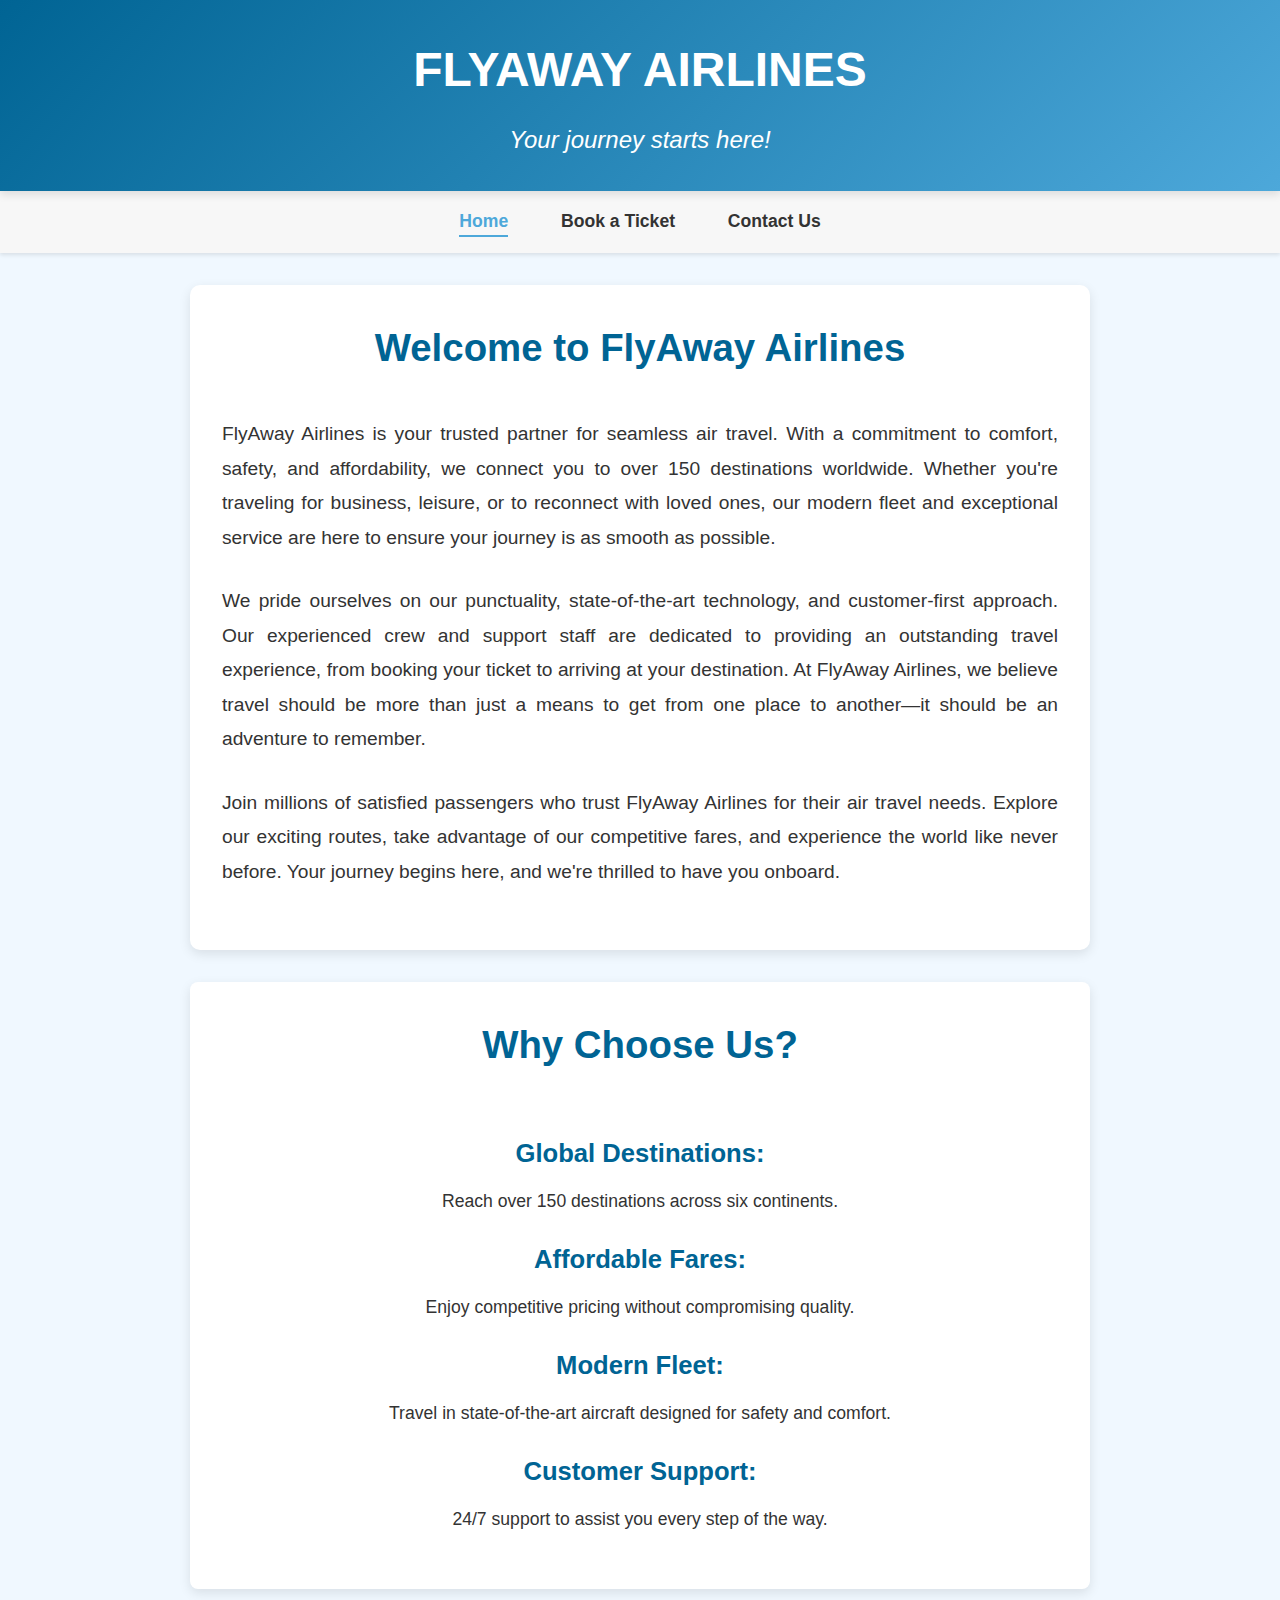
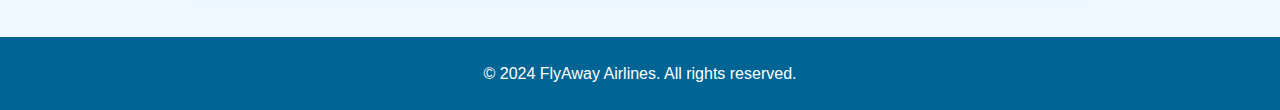
<file: index.html>
<!DOCTYPE html>
<html lang="en">
<head>
    <meta charset="UTF-8">
    <meta name="viewport" content="width=device-width, initial-scale=1.0">
    <title>FlyAway Airlines</title>
    <link rel="stylesheet" href="styles.css">
</head>
<body>

    <header>
        <h1>FlyAway Airlines</h1>
        <p>Your journey starts here!</p>
    </header>

    <nav>
        <a href="index.html" class="active">Home</a>
        <a href="reservation.html">Book a Ticket</a>
        <a href="contact.html">Contact Us</a>
    </nav>

    <div class="container">
        <h2>Welcome to FlyAway Airlines</h2>
        <p>FlyAway Airlines is your trusted partner for seamless air travel. With a commitment to comfort, safety, and affordability, we connect you to over 150 destinations worldwide. Whether you're traveling for business, leisure, or to reconnect with loved ones, our modern fleet and exceptional service are here to ensure your journey is as smooth as possible.</p>
        <p>We pride ourselves on our punctuality, state-of-the-art technology, and customer-first approach. Our experienced crew and support staff are dedicated to providing an outstanding travel experience, from booking your ticket to arriving at your destination. At FlyAway Airlines, we believe travel should be more than just a means to get from one place to another—it should be an adventure to remember.</p>
        <p>Join millions of satisfied passengers who trust FlyAway Airlines for their air travel needs. Explore our exciting routes, take advantage of our competitive fares, and experience the world like never before. Your journey begins here, and we're thrilled to have you onboard.</p>
    </div>

    <!-- Why Choose Us Section -->
    <div class="why-choose-us">
        <h3>Why Choose Us?</h3>
        <div class="reason">
            <h4>Global Destinations:</h4>
            <p>Reach over 150 destinations across six continents.</p>
        </div>
        <div class="reason">
            <h4>Affordable Fares:</h4>
            <p>Enjoy competitive pricing without compromising quality.</p>
        </div>
        <div class="reason">
            <h4>Modern Fleet:</h4>
            <p>Travel in state-of-the-art aircraft designed for safety and comfort.</p>
        </div>
        <div class="reason">
            <h4>Customer Support:</h4>
            <p>24/7 support to assist you every step of the way.</p>
        </div>
    </div>

    <footer>
        <p>&copy; 2024 FlyAway Airlines. All rights reserved.</p>
    </footer>

</body>
</html>
</file>
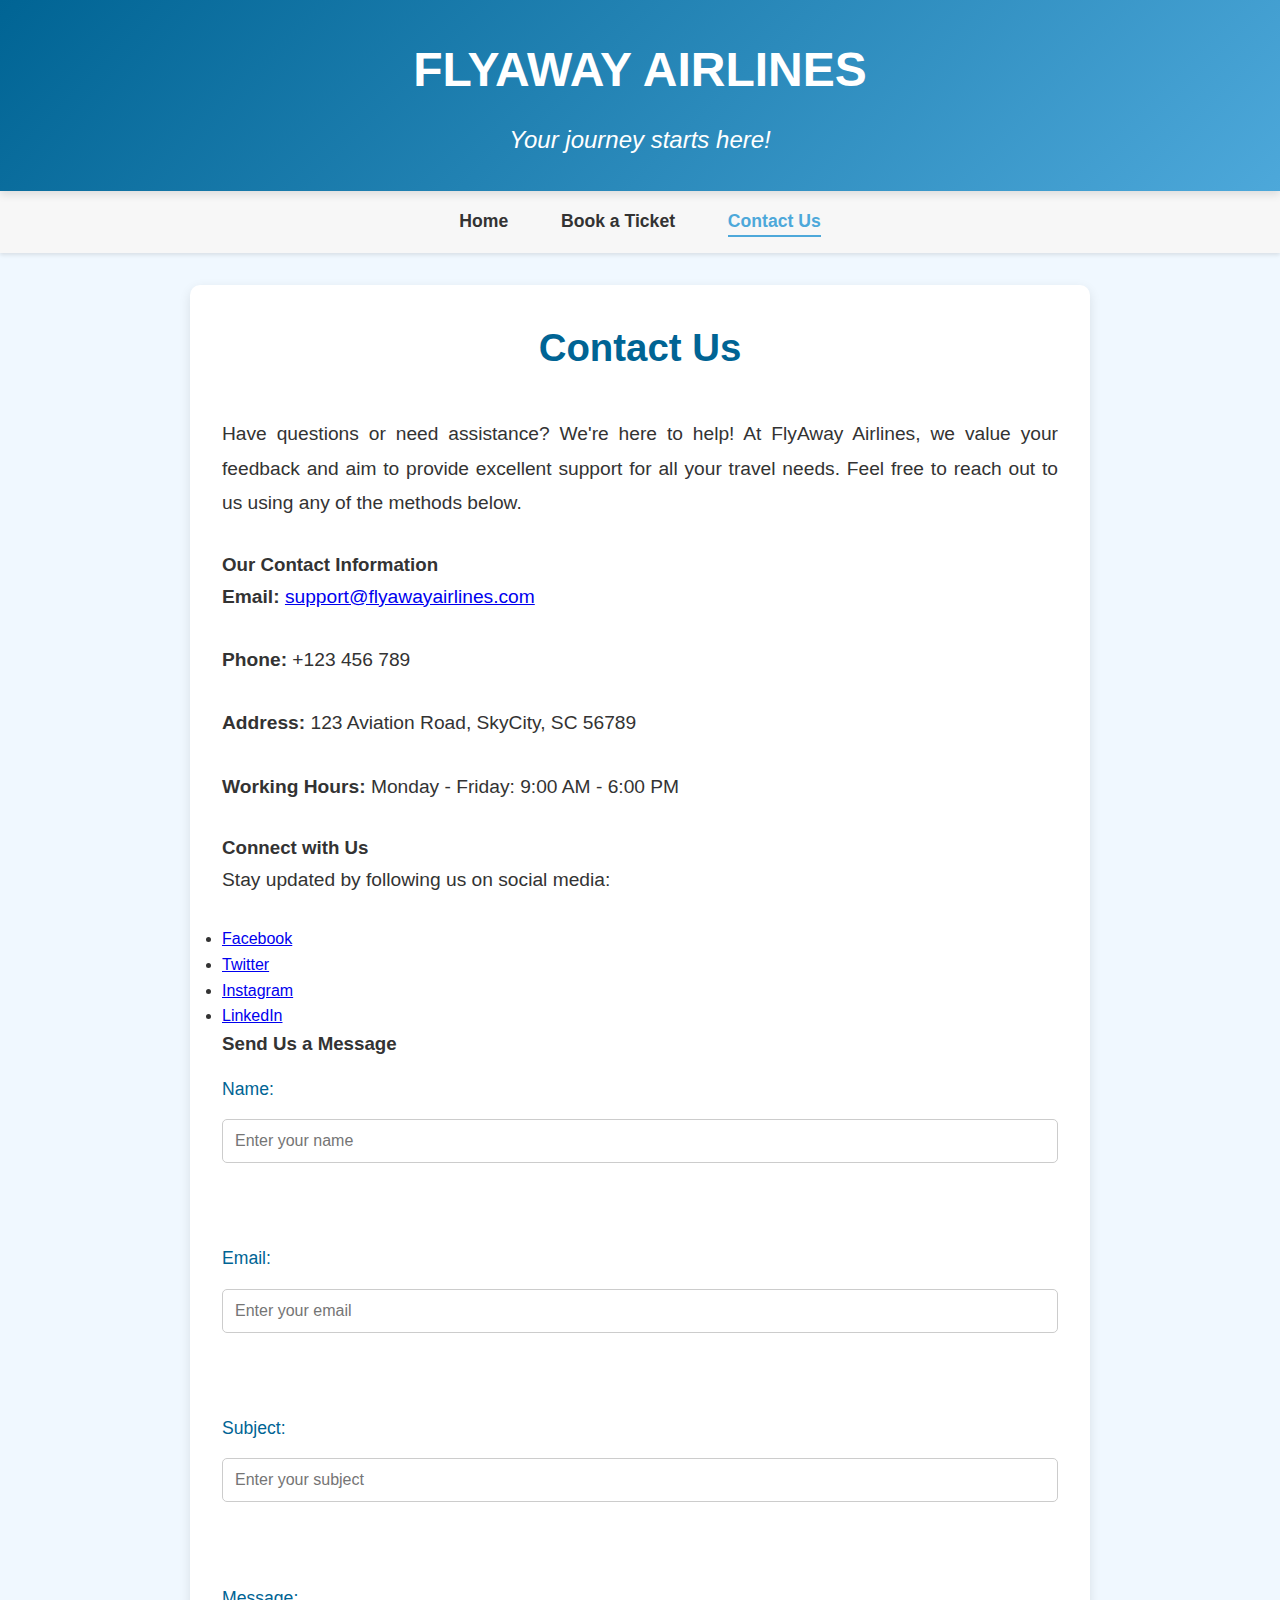
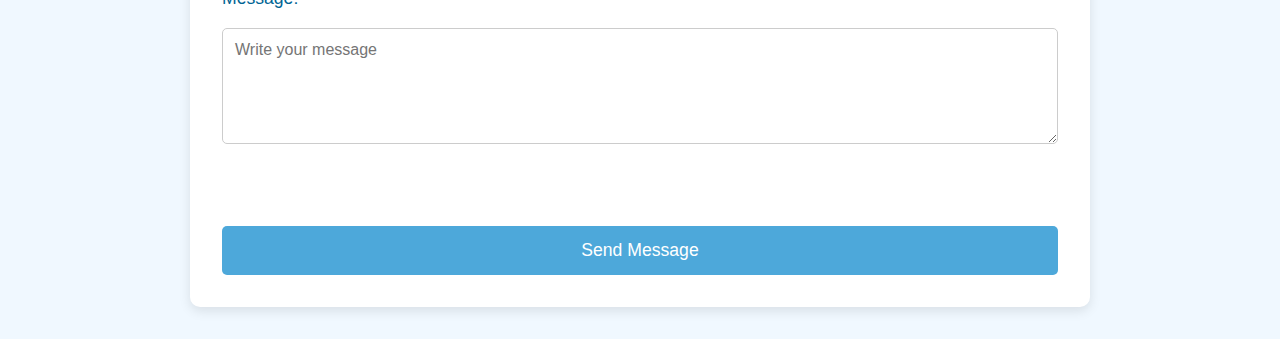
<file: contact.html>
<!DOCTYPE html>
<html lang="en">
<head>
    <meta charset="UTF-8">
    <meta name="viewport" content="width=device-width, initial-scale=1.0">
    <title>Contact Us - FlyAway Airlines</title>
    <link rel="stylesheet" href="styles.css">
    <script defer src="script.js"></script>
</head>
<body>
    <header>
        <h1>FlyAway Airlines</h1>
        <p>Your journey starts here!</p>
    </header>

    <nav>
        <a href="index.html">Home</a>
        <a href="reservation.html">Book a Ticket</a>
        <a href="contact.html" class="active">Contact Us</a>
    </nav>

    <div class="container">
        <h2>Contact Us</h2>
        <p>
            Have questions or need assistance? We're here to help! At FlyAway Airlines, we value your feedback and aim to provide excellent support for all your travel needs. Feel free to reach out to us using any of the methods below.
        </p>

        <div class="contact-details">
            <h3>Our Contact Information</h3>
            <p><strong>Email:</strong> <a href="mailto:support@flyawayairlines.com">support@flyawayairlines.com</a></p>
            <p><strong>Phone:</strong> +123 456 789</p>
            <p><strong>Address:</strong> 123 Aviation Road, SkyCity, SC 56789</p>
            <p><strong>Working Hours:</strong> Monday - Friday: 9:00 AM - 6:00 PM</p>
        </div>

        <div class="social-media">
            <h3>Connect with Us</h3>
            <p>Stay updated by following us on social media:</p>
            <ul>
                <li><a href="#" target="_blank">Facebook</a></li>
                <li><a href="#" target="_blank">Twitter</a></li>
                <li><a href="#" target="_blank">Instagram</a></li>
                <li><a href="#" target="_blank">LinkedIn</a></li>
            </ul>
        </div>

        <form class="contact-form">
            <h3>Send Us a Message</h3>
            <label for="name">Name:</label>
            <input type="text" id="name" placeholder="Enter your name" required>
            <br>
            <label for="email">Email:</label>
            <input type="email" id="email" placeholder="Enter your email" required>
            <br>
            <label for="subject">Subject:</label>
            <input type="text" id="subject" placeholder="Enter your subject" required>
            <br>
            <label for="message">Message:</label>
            <textarea id="message" placeholder="Write your message" rows="5" required></textarea>
            <br>
            <button type="submit">Send Message</button>
        </form>
    </div>
</body>
</html>
</file>
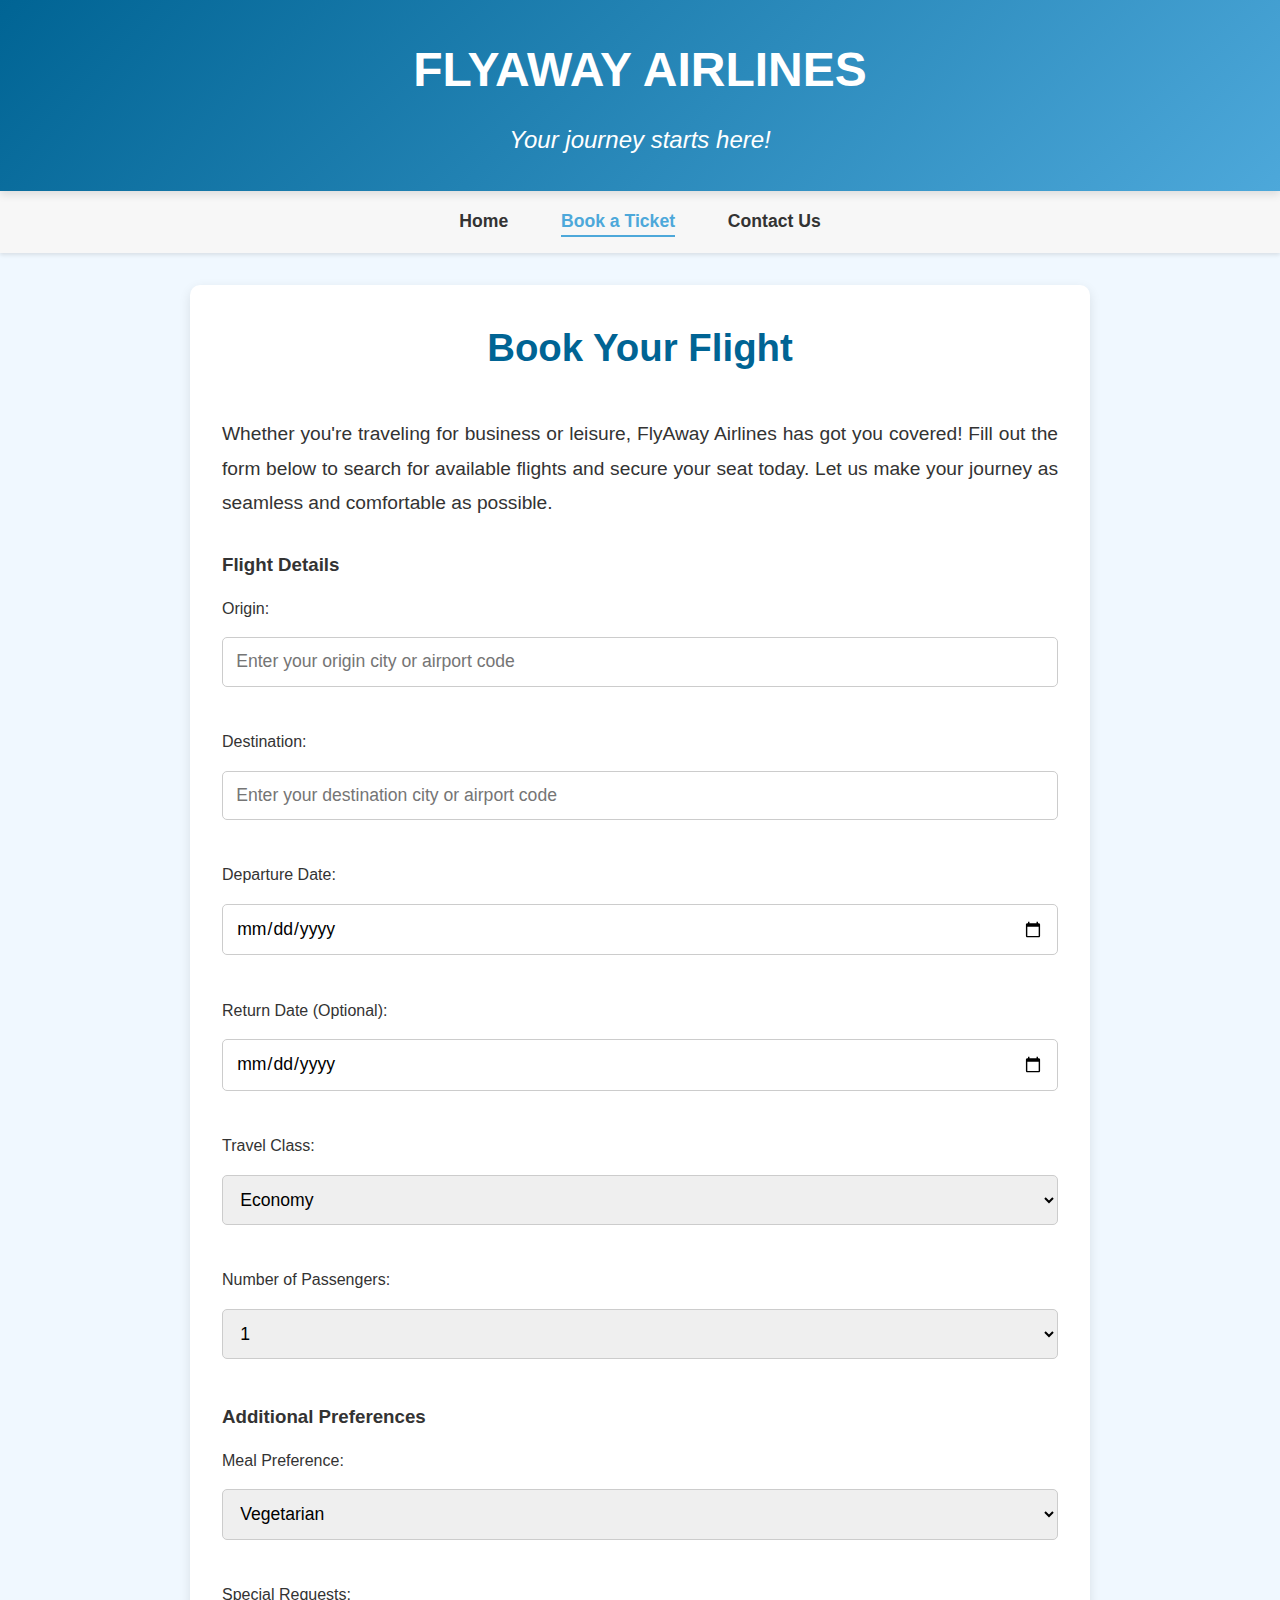
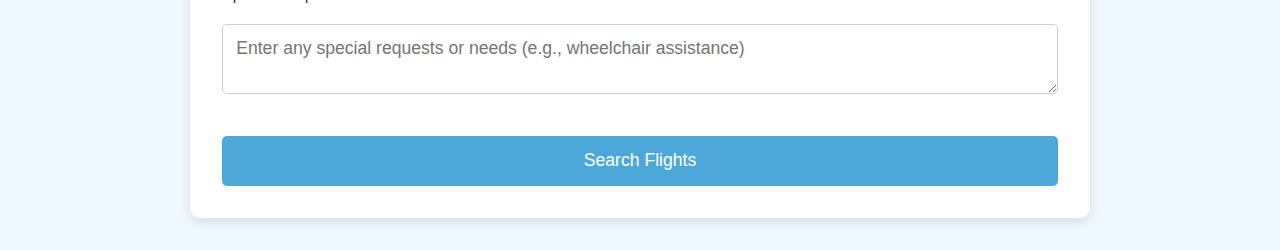
<file: reservation.html>
<!DOCTYPE html>
<html lang="en">
<head>
    <meta charset="UTF-8">
    <meta name="viewport" content="width=device-width, initial-scale=1.0">
    <title>Book Your Flight - FlyAway Airlines</title>
    <link rel="stylesheet" href="styles.css">
    <script defer src="script.js"></script>
</head>
<body>
    <header>
        <h1>FlyAway Airlines</h1>
        <p>Your journey starts here!</p>
    </header>

    <nav>
        <a href="index.html">Home</a>
        <a href="reservation.html" class="active">Book a Ticket</a>
        <a href="contact.html">Contact Us</a>
    </nav>

    <div class="container">
        <h2>Book Your Flight</h2>
        <p>
            Whether you're traveling for business or leisure, FlyAway Airlines has got you covered! Fill out the form below to search for available flights and secure your seat today. Let us make your journey as seamless and comfortable as possible.
        </p>

        <form class="reservation-form">
            <h3>Flight Details</h3>
            <label for="origin">Origin:</label>
            <input type="text" id="origin" placeholder="Enter your origin city or airport code" required>

            <label for="destination">Destination:</label>
            <input type="text" id="destination" placeholder="Enter your destination city or airport code" required>

            <label for="date">Departure Date:</label>
            <input type="date" id="date" required>

            <label for="return-date">Return Date (Optional):</label>
            <input type="date" id="return-date">

            <label for="travel-class">Travel Class:</label>
            <select id="travel-class">
                <option value="economy">Economy</option>
                <option value="business">Business</option>
                <option value="first-class">First Class</option>
            </select>

            <label for="passengers">Number of Passengers:</label>
            <select id="passengers">
                <option value="1">1</option>
                <option value="2">2</option>
                <option value="3">3</option>
                <option value="4">4</option>
                <option value="5">5</option>
                <option value="6">6</option>
                <option value="group">7 or more (Group Booking)</option>
            </select>

            <h3>Additional Preferences</h3>
            <label for="meal">Meal Preference:</label>
            <select id="meal">
                <option value="vegetarian">Vegetarian</option>
                <option value="non-vegetarian">Non-Vegetarian</option>
                <option value="vegan">Vegan</option>
                <option value="gluten-free">Gluten-Free</option>
                <option value="no-preference">No Preference</option>
            </select>

            <label for="special-requests">Special Requests:</label>
            <textarea id="special-requests" placeholder="Enter any special requests or needs (e.g., wheelchair assistance)"></textarea>

            <button type="submit">Search Flights</button>
        </form>
    </div>
</body>
</html>
</file>
<file: styles.css>
/* General Styles */
* {
    margin: 0;
    padding: 0;
    box-sizing: border-box;
    font-family: 'Arial', sans-serif;
}

body {
    background-color: #f0f8ff; /* Light blue background for a travel theme */
    color: #333;
    line-height: 1.6;
    font-size: 1em;
}

/* Header Styles */
header {
    background: linear-gradient(135deg, #4da8da, #006494); /* Gradient header */
    color: #fff;
    padding: 2em 0;
    text-align: center;
    box-shadow: 0 4px 8px rgba(0, 0, 0, 0.1);
    position: relative;
    transition: background 0.3s ease; /* Smooth transition for background change */
}

header:hover {
    background: linear-gradient(135deg, #006494, #4da8da); /* Reverse gradient on hover */
}

header h1 {
    font-size: 3em;
    font-weight: bold;
    margin-bottom: 0.25em;
    text-transform: uppercase;
    cursor: pointer;
    transition: color 0.3s ease, transform 0.3s ease;
}

header h1:hover {
    color: #ffe600; /* Change color on hover */
    transform: scale(1.1); /* Slightly enlarge the text */
}

header p {
    font-size: 1.5em;
    font-style: italic;
    margin-top: 0.5em;
    transition: color 0.3s ease, transform 0.3s ease;
}

header p:hover {
    color: #ffe600; /* Change color on hover */
    transform: scale(1.05); /* Slightly enlarge the subtitle */
}

/* Navigation Styles */
nav {
    display: flex;
    justify-content: center;
    background: #f7f7f7;
    padding: 1em 0;
    box-shadow: 0 2px 4px rgba(0, 0, 0, 0.1);
}

nav a {
    color: #333;
    text-decoration: none;
    margin: 0 1.5em;
    font-size: 1.1em;
    font-weight: bold;
    transition: color 0.3s ease, border-bottom 0.3s ease;
}

nav a:hover,
nav a.active {
    color: #4da8da;
    border-bottom: 2px solid #4da8da;
}

/* Main Container Styles */
.container {
    max-width: 900px;
    margin: 2em auto;
    padding: 2em;
    background: #fff;
    border-radius: 10px;
    box-shadow: 0 4px 12px rgba(0, 0, 0, 0.1);
    animation: fadeIn 1.2s ease-in;
}

.container h2 {
    font-size: 2.4em;
    margin-bottom: 1em;
    color: #006494;
    text-align: center;
}

.container p {
    font-size: 1.2em;
    margin-bottom: 1.5em;
    line-height: 1.8;
    text-align: justify;
}

/* Why Choose Us Section */
.why-choose-us {
    margin: 2em auto;
    max-width: 900px;
    background: #fff;
    padding: 2em;
    border-radius: 8px;
    box-shadow: 0 4px 12px rgba(0, 0, 0, 0.1);
    text-align: center;
}

.why-choose-us h3 {
    font-size: 2.4em;
    color: #006494;
    margin-bottom: 1.5em;
}

.reason {
    margin-bottom: 1.5em;
}

.reason h4 {
    font-size: 1.6em;
    color: #006494;
    margin-bottom: 0.5em;
}

.reason p {
    font-size: 1.1em;
    color: #333;
}

/* Footer Styles */
footer {
    background: #006494;
    color: #fff;
    text-align: center;
    padding: 1.5em 0;
    margin-top: 3em;
}

footer p {
    font-size: 1em;
    margin-bottom: 0;
}

/* Form and Input Styles */
input[type="text"],
input[type="email"],
input[type="date"],
select,
textarea {
    width: 100%;
    padding: 0.75em;
    font-size: 1.1em;
    border: 1px solid #ccc;
    border-radius: 5px;
    margin-bottom: 1.5em;
}

textarea {
    resize: vertical;
}

button {
    padding: 0.8em;
    font-size: 1.1em;
    background: #4da8da;
    color: #fff;
    border: none;
    border-radius: 5px;
    cursor: pointer;
    transition: background 0.3s ease;
}

button:hover {
    background-color: #006494;
}

/* Reservation Form Styles */
.reservation-form {
    display: flex;
    flex-direction: column;
    gap: 1em;
}

/* Contact Form Styles */
.contact-form {
    display: flex;
    flex-direction: column;
    gap: 1em;
}

.contact-form label {
    font-size: 1.1em;
    color: #006494;
}

.contact-form input[type="text"],
.contact-form input[type="email"],
.contact-form textarea {
    width: 100%;
    padding: 0.75em;
    font-size: 1em;
    border: 1px solid #ccc;
    border-radius: 5px;
}

.contact-form button {
    width: 100%;
    padding: 0.8em;
    font-size: 1.1em;
    background: #4da8da;
    color: #fff;
    border: none;
    border-radius: 5px;
    cursor: pointer;
    transition: background 0.3s ease;
}

.contact-form button:hover {
    background-color: #006494;
}

/* Animations */
@keyframes fadeIn {
    from {
        opacity: 0;
        transform: translateY(10px);
    }
    to {
        opacity: 1;
        transform: translateY(0);
    }
}

/* Mobile Responsiveness */
@media (max-width: 768px) {
    header h1 {
        font-size: 2.5em;
    }

    header p {
        font-size: 1.2em;
    }

    .container {
        padding: 1.5em;
    }

    .why-choose-us {
        padding: 1.5em;
    }

    .reason h4 {
        font-size: 1.4em;
    }

    .reason p {
        font-size: 1em;
    }
}
</file>
